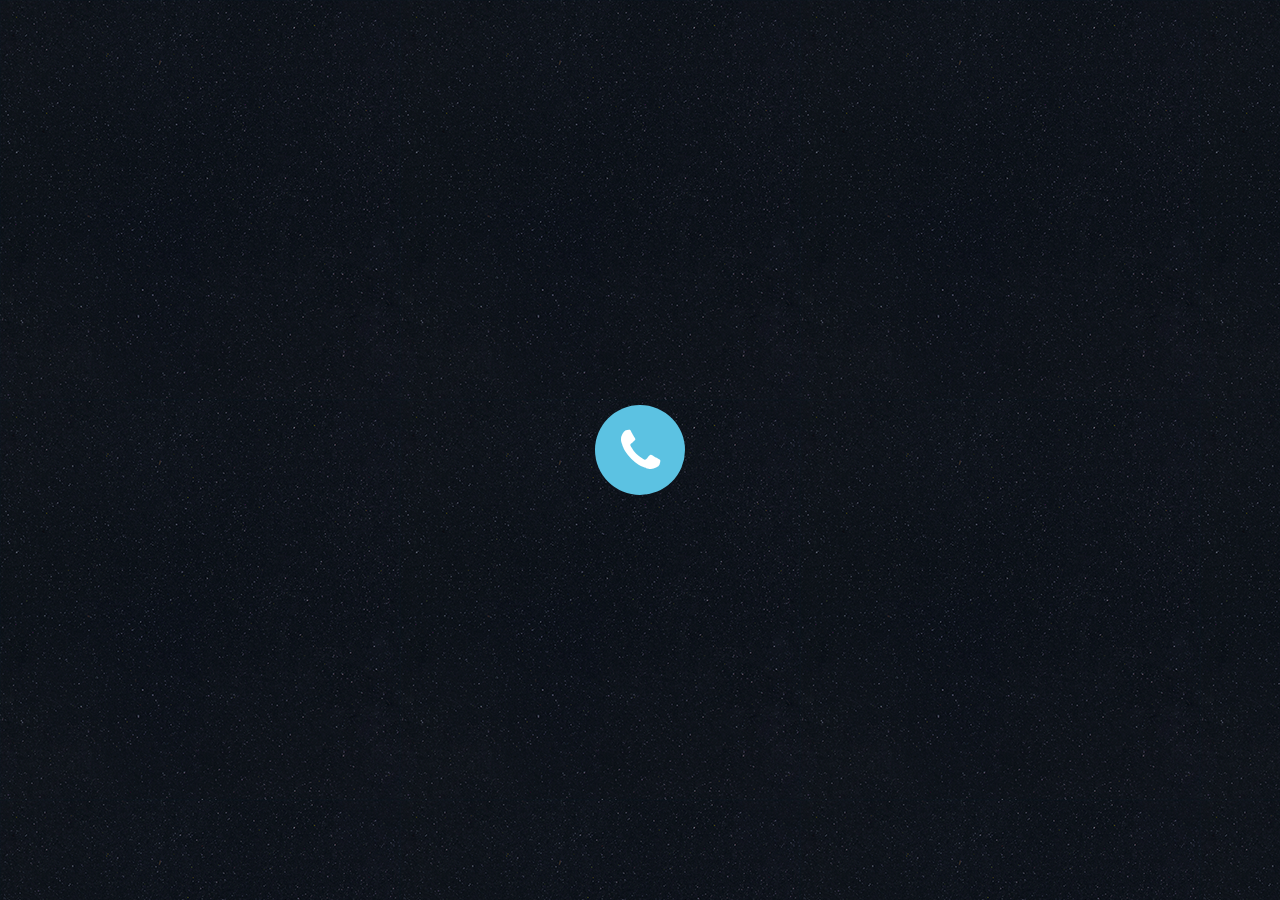
<file: DM Импульсивный эффект/index.html>
<!DOCTYPE html>
<html lang="en">
<head>
	<meta charset="UTF-8">
	<title>Импульсный эффект с использованием CSS3 Transform Scale</title>
	<link rel="stylesheet" type="text/css" href="style.css">
	<link rel="stylesheet" href="https://stackpath.bootstrapcdn.com/font-awesome/4.7.0/css/font-awesome.min.css" rel='stylesheet'>
</head>
<body>
<wrapper>
<div class="dws">
<div class="pulse">
 <div class="phone"><i class="fa fa-phone"></i></div>
     <div class="text">Кнопка связи</div>
    </div>
   </div>
</wrapper>

</body>
</html>
</file>
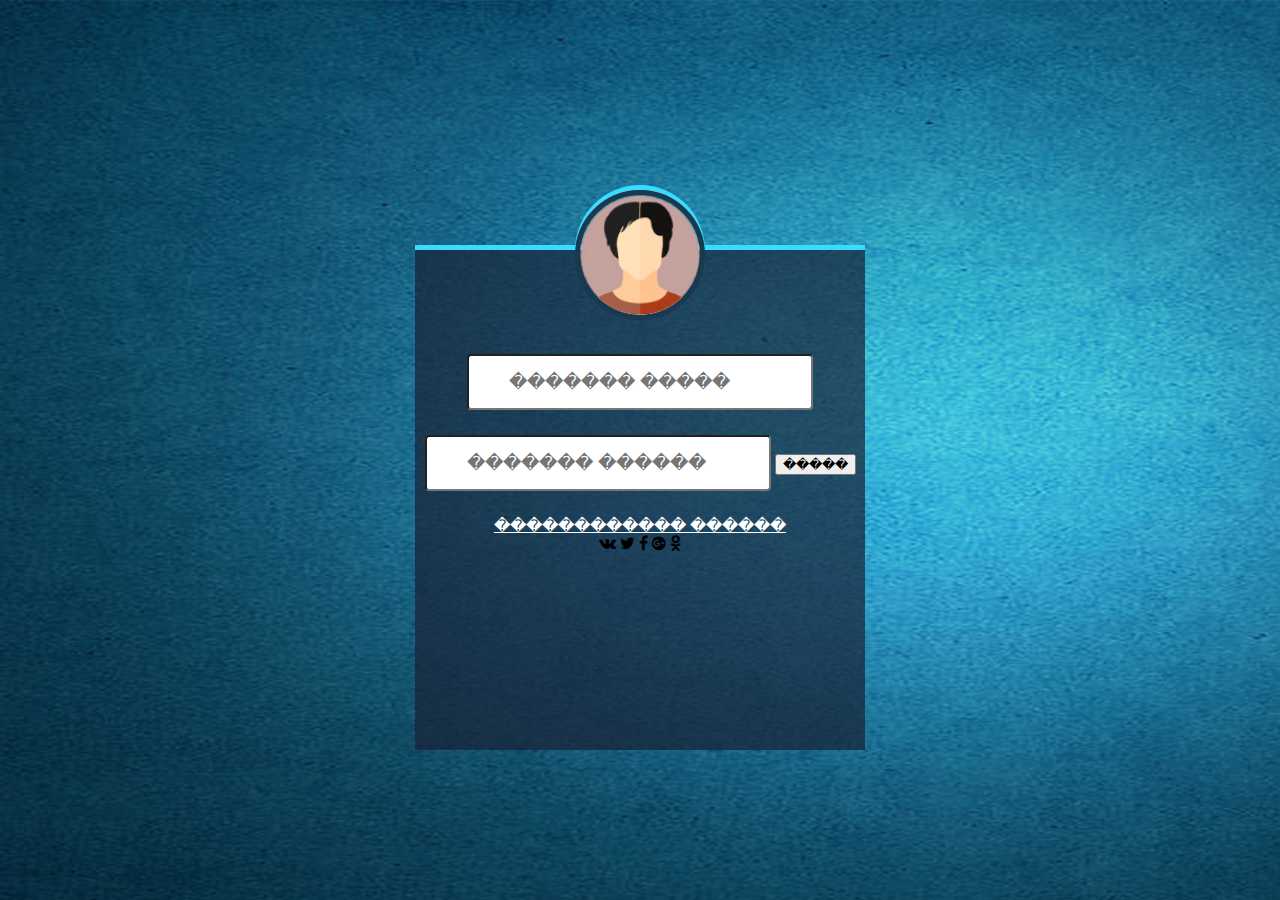
<file: form-aut/index.html>
<!DOCTYPE HTML>
<html lang="ru">
<head>
	<meta charset="UTF-8">
	<title>CSS3 design form</title>
	<link rel="stylesheet" href="css/style.css" type="text/css">
	<link rel="stylesheet" href="css/font-awesome.css" type="text/css">
</head>
<body>

    <div class="container">
	<img src="img/men.png">
		<form>
		<input type="text" name="username" placeholder="������� �����">
		<input type="password" name="password" placeholder="������� ������">
		<input type="submit" name="submit" value="�����">
		<a href="#">������������ ������</a>
	</form>
	<div class="social">
	<i class="fa fa-vk" aria-hidden="true"></i>
<i class="fa fa-twitter" aria-hidden="true"></i>
<i class="fa fa-facebook" aria-hidden="true"></i>
<i class="fa fa-google-plus-official" aria-hidden="true"></i>
<i class="fa fa-odnoklassniki" aria-hidden="true"></i>
</div>
</div>
  </body>
</html>
</body>
</file>
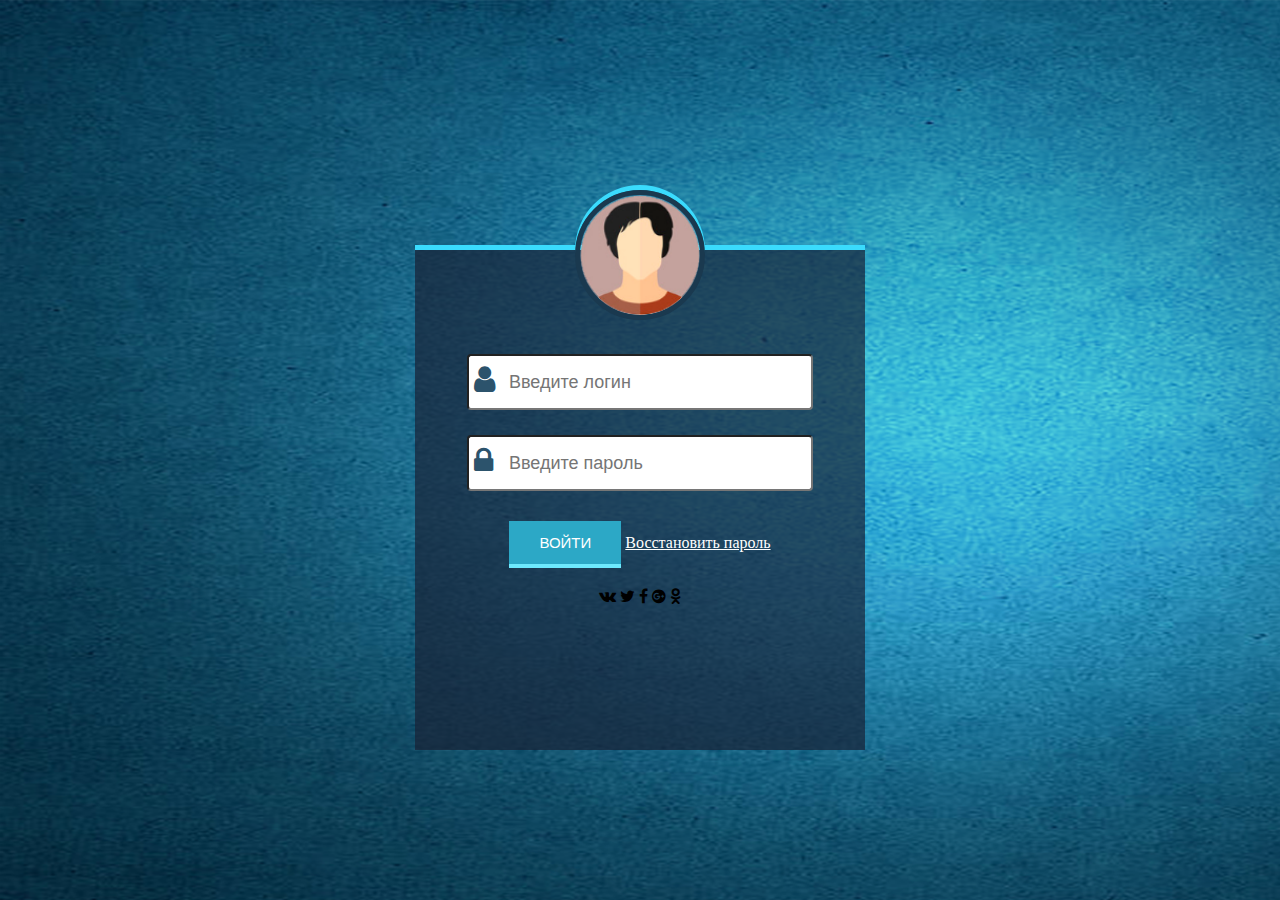
<file: form-aut/index1.html>
﻿<!DOCTYPE HTML>
<html lang="ru">
<head>
	<meta charset="UTF-8">
	<title>CSS3 design form</title>
	<link rel="stylesheet" href="css/style.css" type="text/css">
	<link rel="stylesheet" href="css/font-awesome.css" type="text/css">
</head>
<body>

    <div class="container">
	<img src="img/men.png">
		<form>
		<div class="dws-input">
		<input type="text" name="username" placeholder="Введите логин">
		</div>
		<div class="dws-input">
		<input type="password" name="password" placeholder="Введите пароль">
		</div>
		<input class="dws-submit" type="submit" value="ВОЙТИ">
		<a href="#">Восстановить пароль</a>
	</form>
	<div class="social">
	<i class="fa fa-vk" aria-hidden="true"></i>
<i class="fa fa-twitter" aria-hidden="true"></i>
<i class="fa fa-facebook" aria-hidden="true"></i>
<i class="fa fa-google-plus-official" aria-hidden="true"></i>
<i class="fa fa-odnoklassniki" aria-hidden="true"></i>
</div>
</div>
  </body>
</html>
</body>
</file>
<file: DM Импульсивный эффект/style.css>
body {
 font-family: Arial, sans-serif;
 background-image: url("img/ep_naturalblack.png");
}
.dws {
position: absolute;
top: 50%;
left: 50%;
transform: translate(-50%, -50%);
}    
.pulse, .bloc, .phone {
 position: absolute;
width: 90px;
height: 90px;
border-radius: 50%;
color: #fff;
text-align: center;
}    
.bloc {
cursor: pointer;
z-index: 1;
overflow: hidden;
} 

.pulse {
background: #5CC2E2; 
position: relative;
}    

.text {
opacity:0;
position: absolute;
text-transform: uppercase;
font-weight: 700;
top: 28px;
font-size: 15px;
transform: scaleX(-1);
transition: .5s ease-in-out;
}
.phone i {
 transition: .5s ease-in-out;
}  
.pulse:hover i{
transition: .5s ease-in-out;
transform: scale(0);
/*DM*/
opacity: 0;
}   

.pulse:hover .text {
transform: scaleX(1);
transition: .5s ease-in-out;
opacity: 1;
}    

.pulse:hover::before,
.pulse:hover::after {
content: '';
position: absolute;
border: 1px solid #29AEE3;
left: -20px;
right: -20px;
 top: -20px;
bottom: -20px;
 border-radius: 50%;
animation: pulse 1.8s linear infinite;
;}    
.pulse:hover::after{
animation-delay:.5s;	
}
.phone {
font-size: 50px;
line-height: 94px;
animation: phone .9s ease-in-out infinite;
}    
@keyframes phone {
 0%, 100% {
 transform: rotate(-20deg);
 }
 50% {
 transform: rotate(21deg);
}
}    
@keyframes pulse {
0% {
transform: scale(0.5);
 }
 50% {
opacity: 1;
 }
100% {
transform: scale(1.2);
 }
}
</file>
<file: form-aut/css/style.css>
body{
  background-image: url("../img/bg.png");
}
a{
  color: #fff;
 }
a:hover{ 
text-decoration: none;
}
.container{
width:450px;
 height: 500px;
 background-color: rgba(24, 33, 52, 0.7);
 margin: 250px auto 0 auto;
 text-align: center;
 box-shadow: 0 -5px 0 #3adbfd;

}
.container img{
width:120px;
 height:120px;
 margin: -60px 0 30px 0;
 border: 5px solid #1a394f;
 border-radius: 50%;
 box-shadow: 0 -5px 0 #3adbfd;
}

input[type="text"],input[type="password"]{
 width: 300px;
 height:50px;
 font-size: 18px;
 margin-bottom: 25px;
 border-radius: 4px;
 padding-left: 40px;
}

.dws-submit {
 padding: 13px 30px;
 margin: 5px 0 20px 0;
 font-size: 15px;
 color: #fff;
 background-color: #2ca8c6;
 border: none;
 border-bottom: 4px solid #6ee9fd;
 cursor: pointer;
}
.dws-submit:hover{
 transition: all 0.5s;
 background: #fff;
 color: #2c536c;

}

.dws-input::before{
 font-family: "FontAwesome";
 content: "\f007";
 position: absolute;
 font-size: 30px;
 padding: 10px 0 0 7px;
 color: #2c536c;
}
.dws-input:nth-child(2)::before{
content: "\f023";
}   
.dws-input:hover::before{
	color: #319ebc;
    transition: all 0.3s;

}
.dws-input input:hover{ 
box-shadow: 0 0 6px 3px rgba(58, 219, 253, 0.35);
}

.dws-social i{ color: #fff;
 font-size: 20px;
 width: 20px;
 padding: 10px;

}
.social i:hover{
background-color: #fff;
 color: #1a394f;
 border-radius: 5px;
 cursor: pointer;
}
</file>
